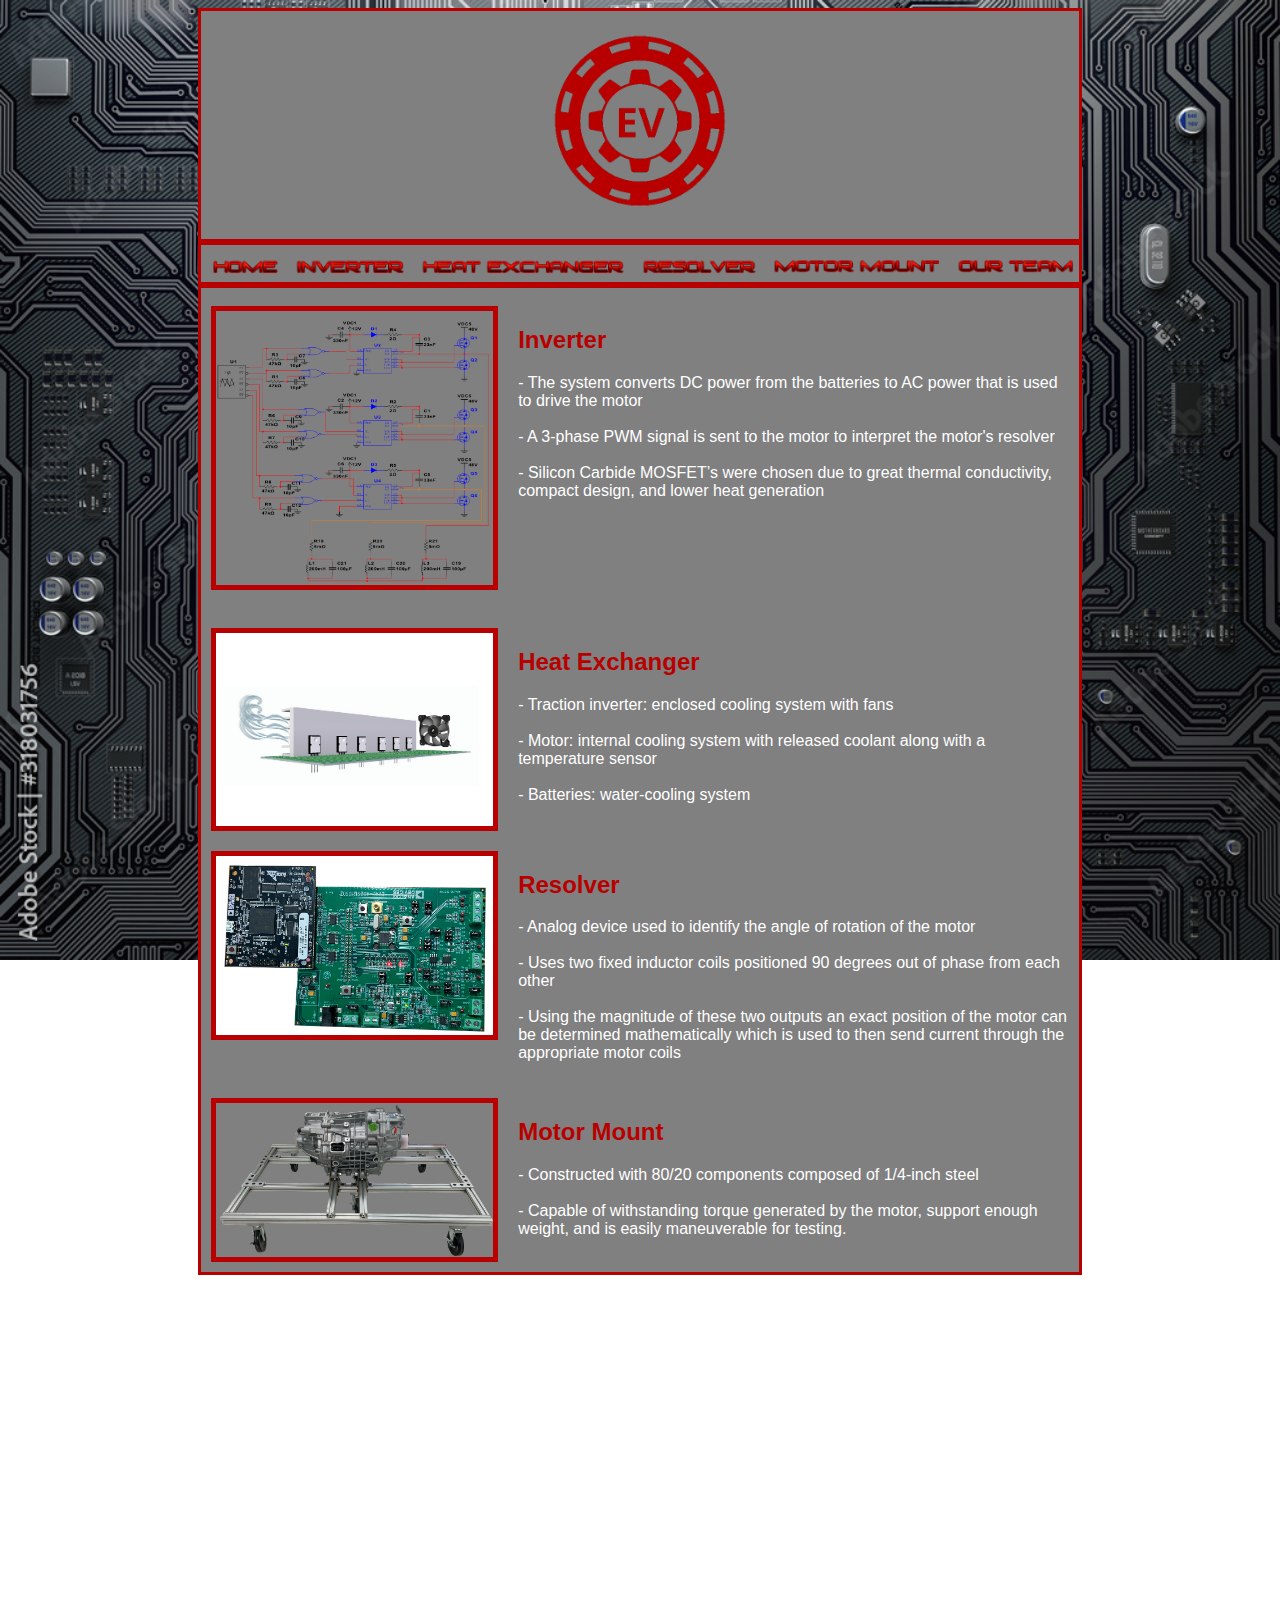
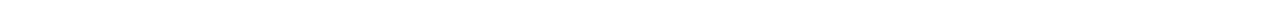
<file: index.html>
<!--Version 1.0-->

<!DOCTYPE html>
<html>
    <head>
        <meta charset="UTF-8">
        <link href = "SD_Homepage.css" rel = "stylesheet">
        <title>EV Senior Design Project</title>
    </head>

    <body>
        <div class = "mainBody">
            <header>
                <div class = "logoHeader">
                    <a href = "index.html"><img src = "EVlogoRedGrayT.png" alt = "EV Team Logo" class = "logoImage"></a>
                </div>
            </header>

            <nav>
                <hr>
                <div class="navBar">
                    <ul>
                        <li><a href = "index.html"><img src = "Home.png" alt = "Home Page" class = "navImg"></a></li>
                        <li><a href = "SD_Inverter.html"><img src = "Inverter.png" alt = "Inverter Page" class = "navImg"></a></li>
                        <li><a href = "SD_HeatExchange.html"><img src = "HeatExchanger.png" alt = "Heat Exchanger Page" class = "navImg"></a></li>
                        <li><a href = "SD_Resolver.html"><img src = "Resolver.png" alt = "Resolver Page" class = "navImg"></a></li>
                        <li><a href = "SD_MotorMount.html"><img src = "MotorMount.png" alt = "Motor Mount Page" class = "navImg"></a></li>
                        <li><a href = "SD_OurTeam.html"><img src = "OurTeam.png" alt = "Our Team Page" class = "navImg"></a></li>
                    </ul>
                </div>
                <hr>
            </nav>
            <article>

                <div class = "Inverter">
                    <div class = "row">
                        <div class = "column left">
                            <a href = "SD_Inverter.html"><img src = "InverterImg.png" alt = "Inverter Image" class = "homePageImage"></a>
                            <div class = "formata">
                                <a href = "SD_Inverter.html"><img src = "Inverter.png" alt = "Inverter" class = "textImg"></a>
                            </div>
                        </div>
                        <div class = "column right">
                            <h2>Inverter</h2>
                            <p>- The system converts DC power from the batteries to AC power that is used to drive the motor <br><br>
                            - A 3-phase PWM signal is sent to the motor to interpret the motor's resolver <br><br>
                            - Silicon Carbide MOSFET’s were chosen due to great thermal conductivity, compact design, and lower heat generation

                            </p>
                        </div>
                    </div>
                </div>
                <br>
                <div class = "HeatExchange">
                    <div class = "row">
                        <div class = "column left">
                            <a href = "SD_HeatExchange.html"><img src = "HeatExchangerEdited.png" alt = "Heat Exchanger" class = "homePageImage"></a>
                            <div class = "formatb">
                                <a href = "SD_HeatExchange.html"><img src = "HeatExchanger.png" alt = "Heat Exchanger"></a>
                            </div>
                        </div>
                        <div class = "column right">
                            <h2>Heat Exchanger</h2>
                            <p>- Traction inverter: enclosed cooling system with fans <br><br>
                            - Motor: internal cooling system with released coolant along with a temperature sensor <br><br>
                            - Batteries: water-cooling system 
                            </p>
                        </div>
                    </div>
                </div>
                <div class = "Resolver">
                    <div class = "row">
                        <div class = "column left">
                            <a href = "SD_Resolver.html"><img src = "ResolverImg.png" alt = "Resolver Image" class = "homePageImage"></a>
                            <div class = "formatc">
                                <a href = "SD_Resolver.html"><img src = "Resolver.png" alt = "Resolver"></a>
                            </div>
                        </div>
                        <div class = "column right">
                            <h2>Resolver</h2>
                            <p>
                                - Analog device used to identify the angle of rotation of the motor<br><br>
                                - Uses two fixed inductor coils positioned 90 degrees out of phase from each other<br><br>
                                - Using the magnitude of these two outputs an exact position of the motor can be determined 
                                mathematically which is used to then send current through the appropriate motor coils
                            </p>
                        </div>
                    </div>
                </div>
                <div class = "Motor Mount">
                    <div class = "row">
                        <div class = "column left">
                            <a href = "SD_MotorMount.html"><img src = "MotorMountG.png" alt = "Motor Mount Image" class = "homePageImage"></a>
                            <div class = "formatd">
                                <a href = "SD_MotorMount.html"><img src = "MotorMount.png" alt = "Motor Mount"></a>
                            </div>
                        </div>
                        <div class = "column right">
                            <h2>Motor Mount</h2>
                            <p>
                                - Constructed with 80/20 components composed of 1/4-inch steel <br><br>
                                - Capable of withstanding torque generated by the motor, support enough weight, and is easily maneuverable for testing.

                            </p>
                        </div>
                    </div>
                </div>

            </article>
        

        </div>
    </body>

</html>
</file>
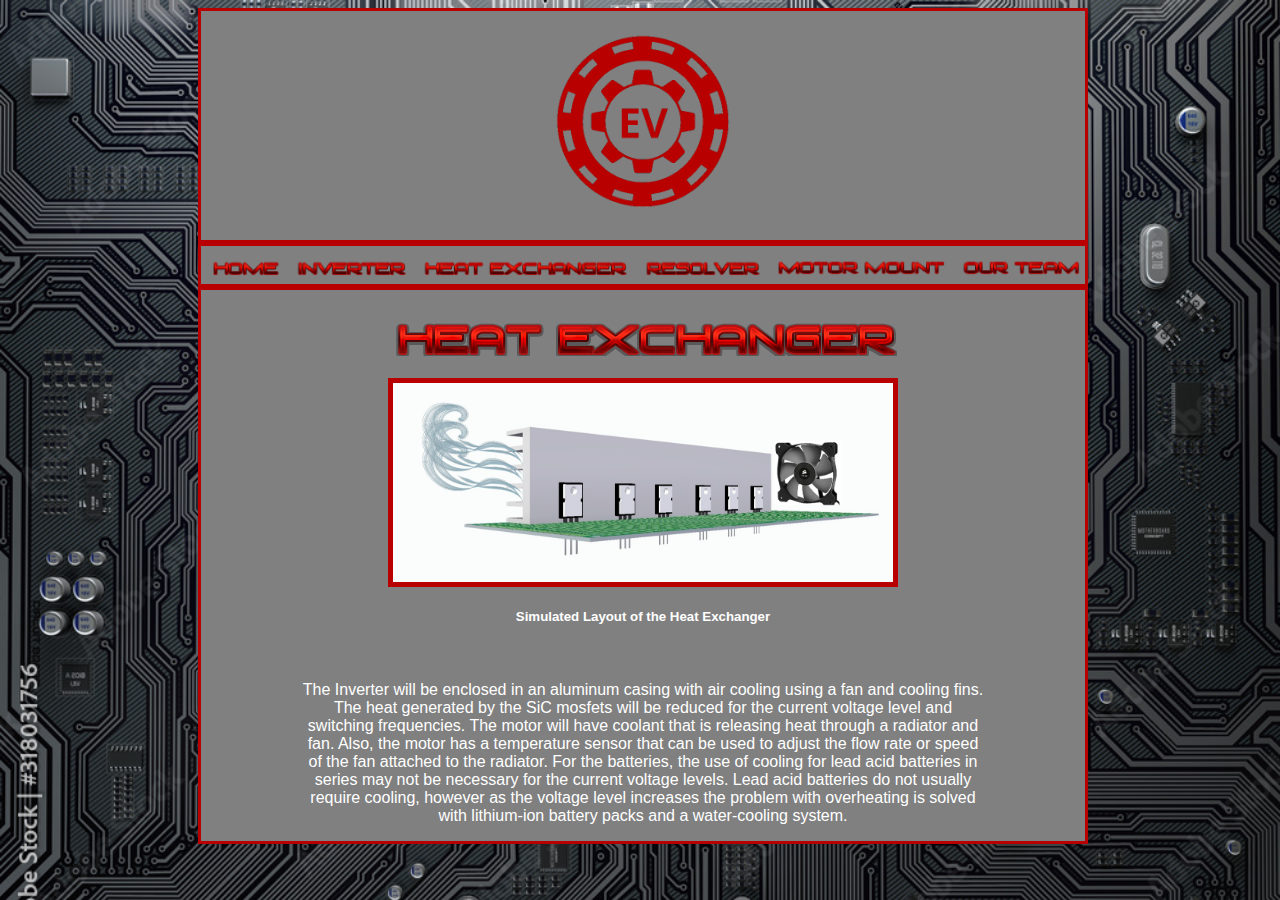
<file: SD_HeatExchange.html>
<!--Version 1.0-->

<!DOCTYPE html>
<html>
    <head>
        <meta charset="UTF-8">
        <link href = "SD_Pages.css" rel = "stylesheet">
        <title>EV Senior Design</title>
    </head>

<body>
    <div class = "mainBody">
        <header>
            <div class = "logoHeader">
                <a href = "index.html"><img src = "EVlogoRedGrayT.png" alt = "EV Team Logo" class = "logoImage"></a>
            </div>
        </header>

        <nav>
            <hr>
            <div class="navBar">
                <ul>
                    <li><a href = "index.html"><img src = "Home.png" alt = "Home Page" class = "navImg"></a></li>
                    <li><a href = "SD_Inverter.html"><img src = "Inverter.png" alt = "Inverter Page" class = "navImg"></a></li>
                    <li><a href = "SD_HeatExchange.html"><img src = "HeatExchanger.png" alt = "Heat Exchanger Page" class = "navImg"></a></li>
                    <li><a href = "SD_Resolver.html"><img src = "Resolver.png" alt = "Resolver Page" class = "navImg"></a></li>
                    <li><a href = "SD_MotorMount.html"><img src = "MotorMount.png" alt = "Motor Mount Page" class = "navImg"></a></li>
                    <li><a href = "SD_OurTeam.html"><img src = "OurTeam.png" alt = "Our Team Page" class = "navImg"></a></li>
                </ul>
            </div>
            <hr>
        </nav>
        <article>
            <br>
            <img src = "HeatExchangerLarge.png" alt = "Heat Exchanger" class = ""><br><br>
            <img src = "HeatExchangerImg.jpg" alt = "Heat Exchanger" class = "heatExchangerImage">
            <h5 class = "caption">Simulated Layout of the Heat Exchanger</h5><br>

            <div class = "pageText">
                <p class = "pageText">
                    The Inverter will be enclosed in an aluminum casing with air cooling using a fan and cooling fins. 
                    The heat generated by the SiC mosfets will be reduced for the current voltage level and switching frequencies. 
                    The motor will have coolant that is releasing heat through a radiator and fan. Also, the motor has a 
                    temperature sensor that can be used to adjust the flow rate or speed of the fan attached to the radiator. 
                    For the batteries, the use of cooling for lead acid batteries in series may not be necessary for the current voltage levels. 
                    Lead acid batteries do not usually require cooling, however as the voltage level increases the problem with overheating is 
                    solved with lithium-ion battery packs and a water-cooling system. 
                </p>
            </div>

        </article>
    

    </div>
</body>

</html>
</file>
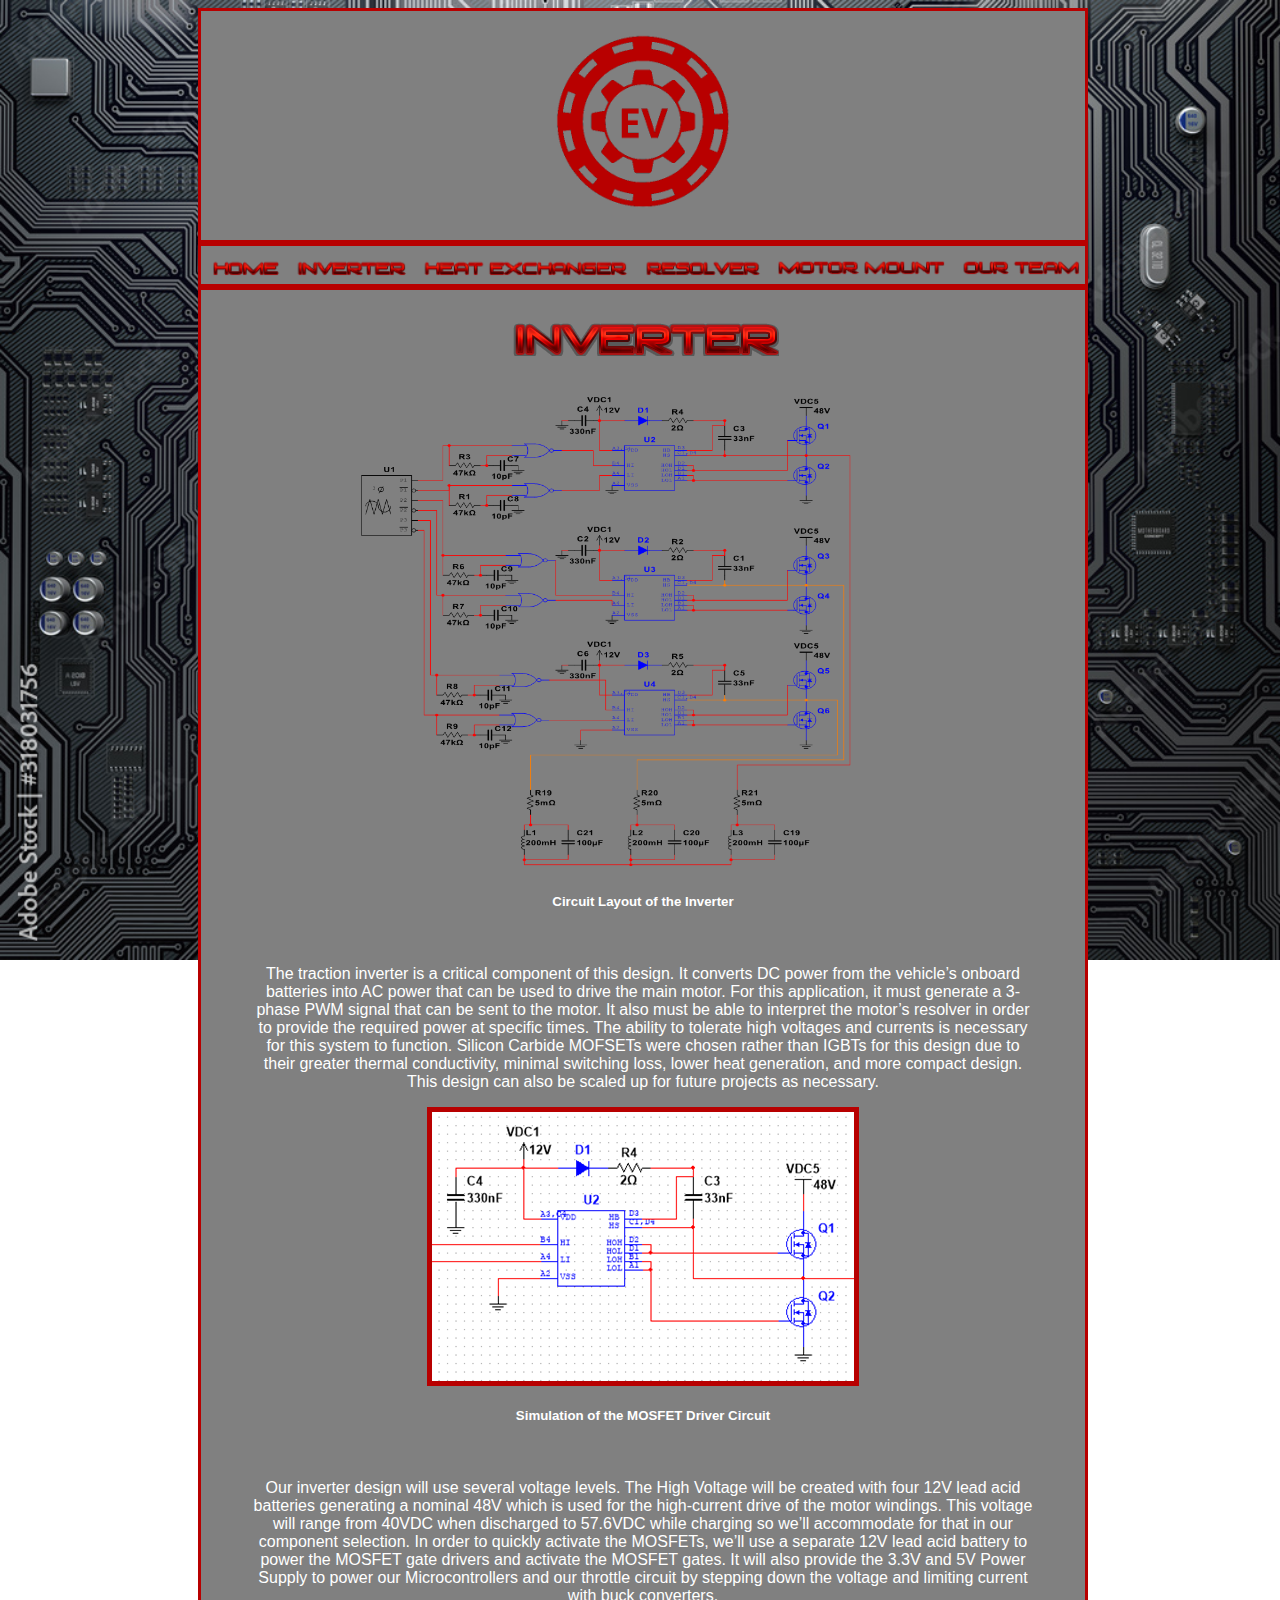
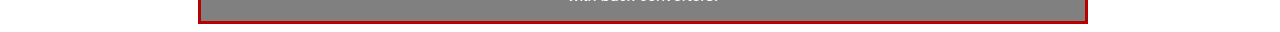
<file: SD_Inverter.html>
<!--Version 1.0-->

<!DOCTYPE html>
<html>
    <head>
        <meta charset="UTF-8">
        <link href = "SD_Pages.css" rel = "stylesheet">
        <title>EV Senior Design</title>
    </head>

    <body>
        <div class = "mainBody">
            <header>
                <div class = "logoHeader">
                    <a href = "index.html"><img src = "EVlogoRedGrayT.png" alt = "EV Team Logo" class = "logoImage"></a>
                </div>
            </header>

            <nav>
                <hr>
                <div class="navBar">
                    <ul>
                        <li><a href = "index.html"><img src = "Home.png" alt = "Home Page" class = "navImg"></a></li>
                        <li><a href = "SD_Inverter.html"><img src = "Inverter.png" alt = "Inverter Page" class = "navImg"></a></li>
                        <li><a href = "SD_HeatExchange.html"><img src = "HeatExchanger.png" alt = "Heat Exchanger Page" class = "navImg"></a></li>
                        <li><a href = "SD_Resolver.html"><img src = "Resolver.png" alt = "Resolver Page" class = "navImg"></a></li>
                        <li><a href = "SD_MotorMount.html"><img src = "MotorMount.png" alt = "Motor Mount Page" class = "navImg"></a></li>
                        <li><a href = "SD_OurTeam.html"><img src = "OurTeam.png" alt = "Our Team Page" class = "navImg"></a></li>
                    </ul>
                </div>
                <hr>
            </nav>
            <article>
                <br>
                <img src = "InverterLarge.png" alt = "Inverter" class = ""><br><br>
                <img src = "InverterImg.png" alt = "Inverter" class = "inverterImage">
                <h5 class = "caption">Circuit Layout of the Inverter</h5><br>

                <p class = "pageText">
                    The traction inverter is a critical component of this design. It converts DC power from the vehicle’s 
                    onboard batteries into AC power that can be used to drive the main motor. For this application, 
                    it must generate a 3-phase PWM signal that can be sent to the motor. It also must be able to interpret 
                    the motor’s resolver in order to provide the required power at specific times. The ability to tolerate high 
                    voltages and currents is necessary for this system to function. Silicon Carbide MOFSETs were chosen rather than 
                    IGBTs for this design due to their greater thermal conductivity, minimal switching loss, lower heat generation, and 
                    more compact design. This design can also be scaled up for future projects as necessary. 
                </p>

                <img src = "InverterMosfetCircuit.png" alt = "Inverter MOSFET Circuit" class = "pageImage">
                <h5 class = "caption">Simulation of the MOSFET Driver Circuit</h5><br>

                <p class = "pageText">
                    Our inverter design will use several voltage levels. The High Voltage will be created with four 12V lead acid batteries 
                    generating a nominal 48V which is used for the high-current drive of the motor windings.  
                    This voltage will range from 40VDC when discharged to 57.6VDC while charging so we’ll accommodate for that in 
                    our component selection. In order to quickly activate the MOSFETs, we’ll use a separate 12V lead acid battery 
                    to power the MOSFET gate drivers and activate the MOSFET gates. It will also provide the 3.3V and 5V Power 
                    Supply to power our Microcontrollers and our throttle circuit by stepping down the voltage and limiting current 
                    with buck converters.
                </p>

            </article>
        

        </div>
    </body>

</html>
</file>
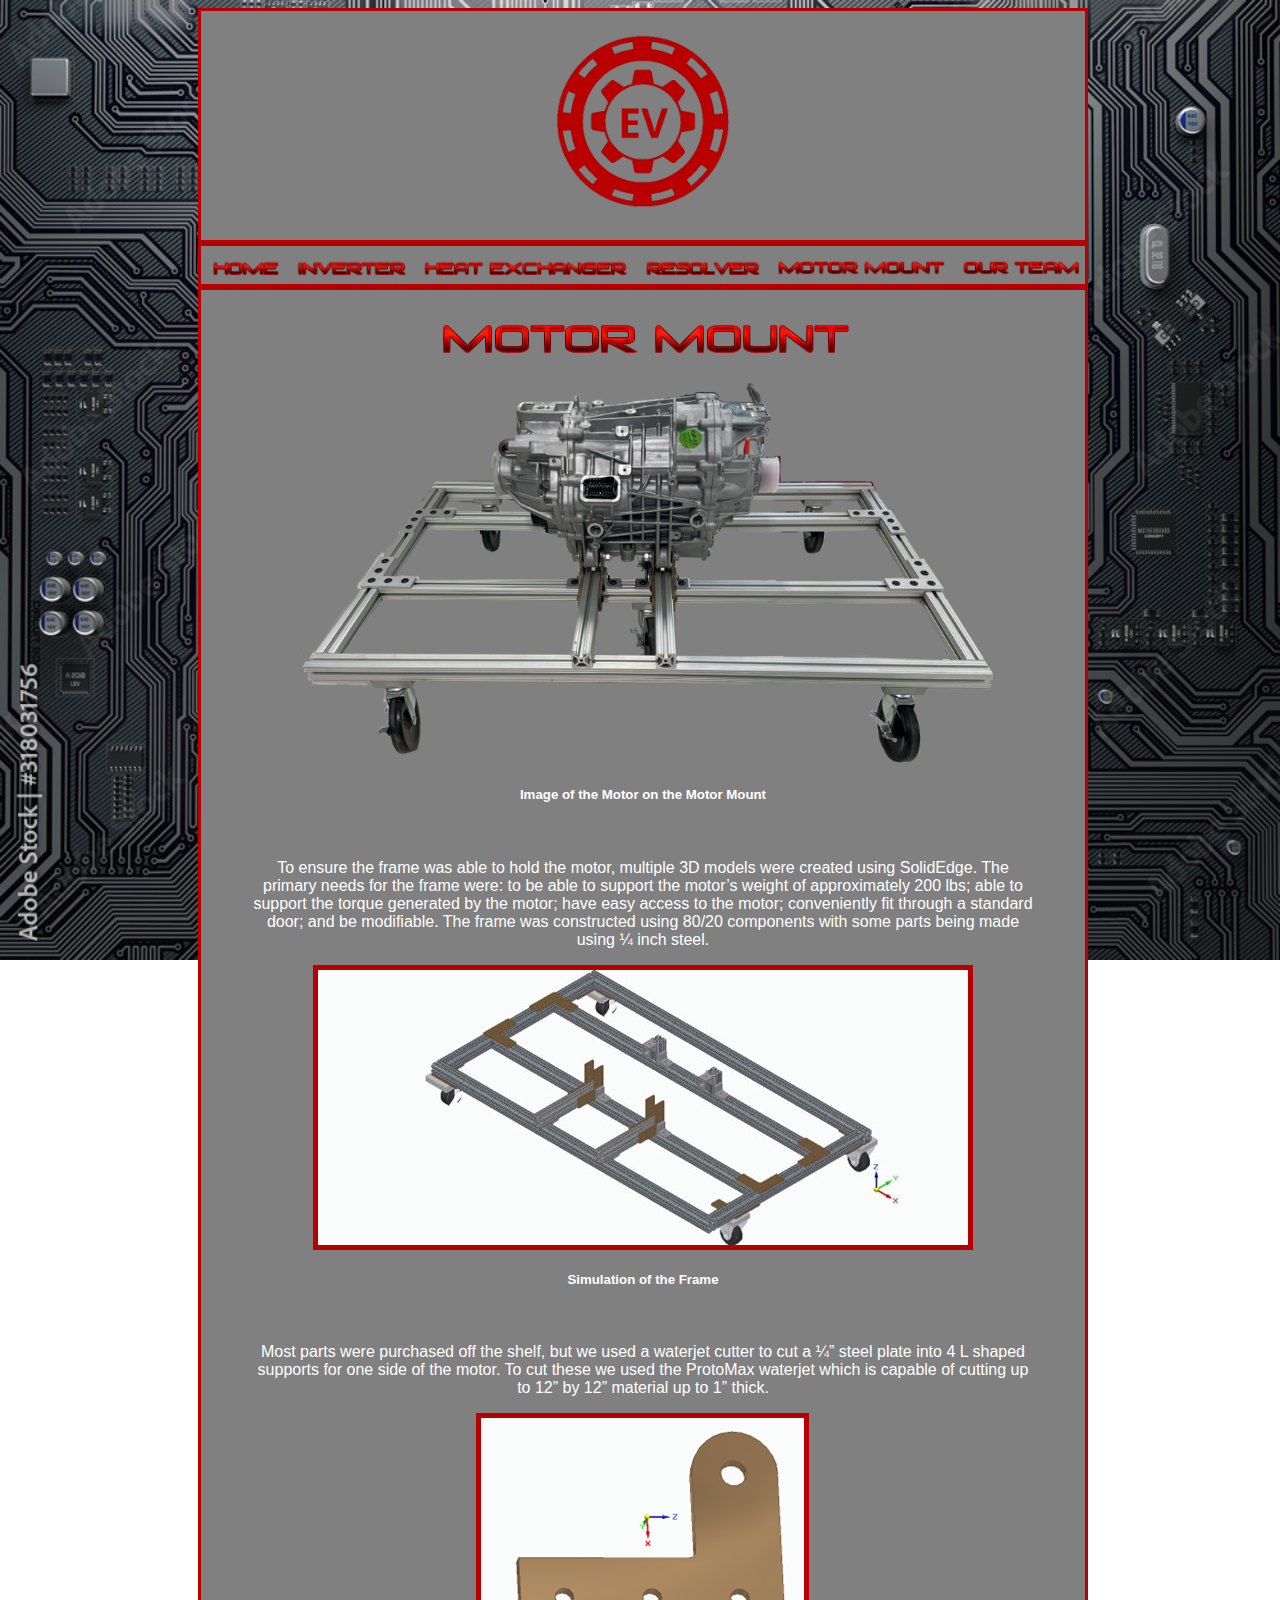
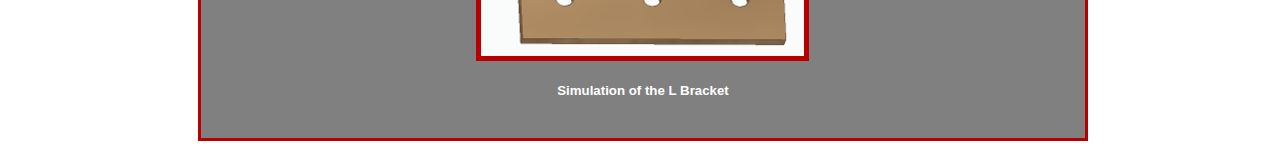
<file: SD_MotorMount.html>
<!--Version 1.0-->

<!DOCTYPE html>
<html>
    <head>
        <meta charset="UTF-8">
        <link href = "SD_Pages.css" rel = "stylesheet">
        <title>EV Senior Design</title>
    </head>

    <body>
        <div class = "mainBody">
            <header>
                <div class = "logoHeader">
                    <a href = "index.html"><img src = "EVlogoRedGrayT.png" alt = "EV Team Logo" class = "logoImage"></a>
                </div>
            </header>

            <nav>
                <hr>
                <div class="navBar">
                    <ul>
                        <li><a href = "index.html"><img src = "Home.png" alt = "Home Page" class = "navImg"></a></li>
                        <li><a href = "SD_Inverter.html"><img src = "Inverter.png" alt = "Inverter Page" class = "navImg"></a></li>
                        <li><a href = "SD_HeatExchange.html"><img src = "HeatExchanger.png" alt = "Heat Exchanger Page" class = "navImg"></a></li>
                        <li><a href = "SD_Resolver.html"><img src = "Resolver.png" alt = "Resolver Page" class = "navImg"></a></li>
                        <li><a href = "SD_MotorMount.html"><img src = "MotorMount.png" alt = "Motor Mount Page" class = "navImg"></a></li>
                        <li><a href = "SD_OurTeam.html"><img src = "OurTeam.png" alt = "Our Team Page" class = "navImg"></a></li>
                    </ul>
                </div>
                <hr>
            </nav>
            <article>
                <br>
                <img src = "MotorMountLarge.png" alt = "Motor Mount" class = ""><br><br>
                <img src = "MotorMountG.png" alt = "Motor Mount" class = "motorMountImage">
                <h5 class = "caption">Image of the Motor on the Motor Mount</h5><br>
                <p class = "pageText">
                    To ensure the frame was able to hold the motor, multiple 3D models were created using SolidEdge. 
                    The primary needs for the frame were: to be able to support the motor’s weight of approximately 200 lbs; 
                    able to support the torque generated by the motor; have easy access to the motor; conveniently fit through a 
                    standard door; and be modifiable.  The frame was constructed using 80/20 components with some parts being made 
                    using ¼ inch steel.
                </p>
                <img src = "MotorMountSim.jpg" alt = "Motor Mount Simulation" class = "pageImage">
                <h5 class = "caption">Simulation of the Frame</h5><br>
                <p class = "pageText">
                    Most parts were purchased off the shelf, but we used a waterjet cutter to cut a ¼” steel plate into 4 
                    L shaped supports for one side of the motor.  To cut these we used the ProtoMax waterjet 
                    which is capable of cutting up to 12” by 12” material up to 1” thick.
                </p>
                <img src = "MotorMountBracket.png" alt = "Motor Mount Bracket" class = "pageImage">
                <h5 class = "caption">Simulation of the L Bracket</h5><br>
                

            </article>
        

        </div>
    </body>

</html>
</file>
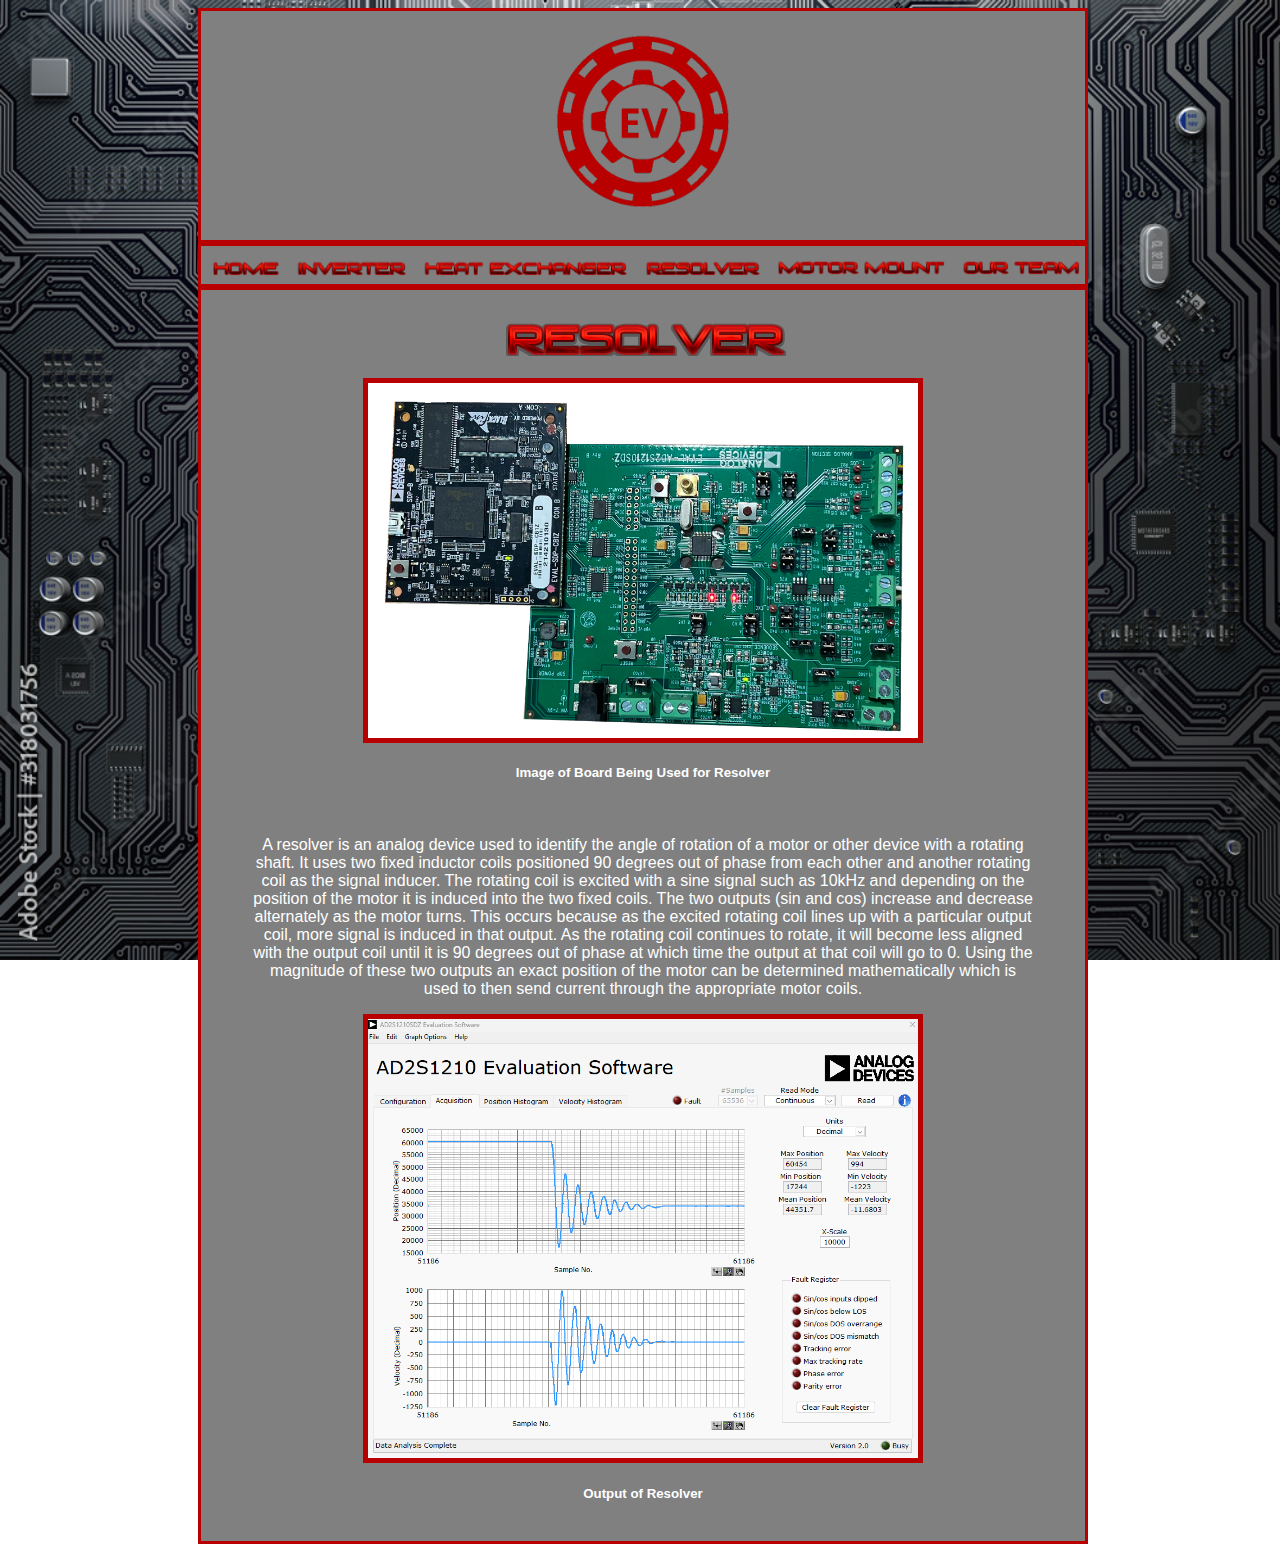
<file: SD_Resolver.html>
<!--Version 1.0-->

<!DOCTYPE html>
<html>
    <head>
        <meta charset="UTF-8">
        <link href = "SD_Pages.css" rel = "stylesheet">
        <title>EV Senior Design</title>
    </head>

    <body>
        <div class = "mainBody">
            <header>
                <div class = "logoHeader">
                    <a href = "index.html"><img src = "EVlogoRedGrayT.png" alt = "EV Team Logo" class = "logoImage"></a>
                </div>
            </header>

            <nav>
                <hr>
                <div class="navBar">
                    <ul>
                        <li><a href = "index.html"><img src = "Home.png" alt = "Home Page" class = "navImg"></a></li>
                        <li><a href = "SD_Inverter.html"><img src = "Inverter.png" alt = "Inverter Page" class = "navImg"></a></li>
                        <li><a href = "SD_HeatExchange.html"><img src = "HeatExchanger.png" alt = "Heat Exchanger Page" class = "navImg"></a></li>
                        <li><a href = "SD_Resolver.html"><img src = "Resolver.png" alt = "Resolver Page" class = "navImg"></a></li>
                        <li><a href = "SD_MotorMount.html"><img src = "MotorMount.png" alt = "Motor Mount Page" class = "navImg"></a></li>
                        <li><a href = "SD_OurTeam.html"><img src = "OurTeam.png" alt = "Our Team Page" class = "navImg"></a></li>
                    </ul>
                </div>
                <hr>
            </nav>
            <article>
                <br>
                <img src = "ResolverLarge.png" alt = "Resolver" class = ""><br><br>
                <img src = "ResolverImg.png" alt = "Resolver" class = "resolverImage">
                <h5 class = "caption">Image of Board Being Used for Resolver</h5><br>

            <p class = "pageText">
                    A resolver is an analog device used to identify the angle of rotation of a motor or other device with a rotating shaft.  
                    It uses two fixed inductor coils positioned 90 degrees out of phase from each other and another rotating coil 
                    as the signal inducer. The rotating coil is excited with a sine signal such as 10kHz and depending on the position of 
                    the motor it is induced into the two fixed coils. The two outputs (sin and cos) increase and decrease alternately as the 
                    motor turns.  This occurs because as the excited rotating coil lines up with a particular output coil, more signal is 
                    induced in that output.  As the rotating coil continues to rotate, it will become less aligned with the output coil until 
                    it is 90 degrees out of phase at which time the output at that coil will go to 0.  Using the magnitude of these two 
                    outputs an exact position of the motor can be determined mathematically which is used to then send current through 
                    the appropriate motor coils.
            </p>

            <img src = "ResolverOutput.png" alt = "Resolver Output" class = "resolverImage">
            <h5 class = "caption">Output of Resolver</h5><br>

            </article>
        

        </div>
    </body>

</html>
</file>
<file: SD_Homepage.css>
body 
{
  font-family: Verdana, sans-serif;
  background-color: white;
  background-image: url("background2.jpg");
  background-repeat:no-repeat;
  background-attachment: fixed;
  background-size: cover;
}

.mainBody
{
    border-width: 3px;
    border-style: solid;
    border-color: #b80000; 
    text-align: center; 
    width: 70%; 
    margin-left: 15%;
    background-color: #808080;
    background-size: cover;
    background-repeat: no-repeat;
}

.logoImage
{
  display: block;
  margin-left: auto;
  margin-right: auto;
  width: 25%;
  height: auto;
}

nav ul
{
    list-style-type: none;
    margin: 0;
    padding: 0;
    overflow: hidden;
    display: flex;
    justify-content: center;
}

nav li
{
  float: left;
  padding-left: 5px;
  padding-right: 5px;
}

nav img
{
  display: block;
  max-width: 100%;
  height: auto;
}

hr
{
    border-width: 3px;
    border-style: solid;
    border-color: #b80000;
}

.row:after
{
  content: "";
  display: table;
  clear: both;
}

.column
{
  float: left;
  padding: 10px;
}
.left
{
  width: 35%;
}
.right
{
  width: 65%;
  text-align: left;
}

.right h2
{
  color: #b80000;
}

*
{
  box-sizing: border-box;
}

.homePageImage
{
  opacity: 1;
  display: block;
  max-width: 100%;
  height: auto;
  transition: 0.5s ease;
  backface-visibility: hidden;
  border: 5px solid #b80000;
}

.left:hover .homePageImage 
{
    opacity: 0.3;
}

.left:hover .formata
{
    opacity: 1;
}

.textImg
{
  max-width: 100%;
  height: auto;
  text-align: center;
}

.formata
{
    transition: .5s ease;
    opacity: 0;
    position: absolute;
    top: 68%;
    left: 27.25%;
    transform: translate(-50%, -50%);
    -ms-transform: translate(-50%, -50%)
}

.left:hover .formatb
{
    opacity: 1;
}

.formatb
{
    transition: .5s ease;
    opacity: 0;
    position: absolute;
    top: 113%;
    left: 27.5%;
    transform: translate(-50%, -50%);
    -ms-transform: translate(-50%, -50%)
}

.left:hover .formatc
{
    opacity: 1;
}

.formatc
{
    transition: .5s ease;
    opacity: 0;
    position: absolute;
    top: 147%;
    left: 27.5%;
    transform: translate(-50%, -50%);
    -ms-transform: translate(-50%, -50%)
}

.left:hover .formatd
{
    opacity: 1;
}

.formatd
{
    transition: .5s ease;
    opacity: 0;
    position: absolute;
    top: 177%;
    left: 27.5%;
    transform: translate(-50%, -50%);
    -ms-transform: translate(-50%, -50%)
}

p
{
  color: white;
}
</file>
<file: SD_Pages.css>
body 
{
  font-family: Verdana, sans-serif;
  background-color: white;
  background-image: url("background2.jpg");
  background-repeat:no-repeat;
  background-attachment: fixed;
  background-size: cover;
}

.mainBody
{
    border-width: 3px;
    border-style: solid;
    border-color: #b80000; 
    text-align: center; 
    width: 70%; 
    margin-left: 15%;
    background-color: #808080;
    background-size: cover;
    background-repeat: no-repeat;
}

.logoImage
{
  display: block;
  margin-left: auto;
  margin-right: auto;
  width: 25%;
  height: auto;
}

nav ul
{
    list-style-type: none;
    margin: 0;
    padding: 0;
    overflow: hidden;
    display: flex;
    justify-content: center;
}

nav li
{
  float: left;
  padding-left: 5px;
  padding-right: 5px;
}

nav img
{
  display: block;
  max-width: 100%;
  height: auto;
}

hr
{
    border-width: 3px;
    border-style: solid;
    border-color: #b80000;
}

.person h2
{
  color: #b80000;
}

.person h3
{
  color: white;
}

.person h4
{
  color: white;
}

.personImg
{
  opacity: 1;
  display: block;
  width: 300px;
  height: auto;
  margin-left: auto;
  margin-right: auto;
  border: 5px solid #b80000;
}

.pageText
{
  padding-left: 50px;
  padding-right: 50px;
  color:white;
}

.pageImage
{
  opacity: 1;
  display: block;
  width: auto;
  height: auto;
  margin-left: auto;
  margin-right: auto;
  border: 5px solid #b80000;
}

.motorMountImage
{
  opacity: 1;
  display: block;
  width: 700px;
  height: auto;
  margin-left: auto;
  margin-right: auto;
}

.heatExchangerImage
{
  opacity: 1;
  display: block;
  width: 500px;
  height: auto;
  margin-left: auto;
  margin-right: auto;
  border: 5px solid #b80000;
}

.inverterImage
{
  opacity: 1;
  display: block;
  width: 500px;
  height: auto;
  margin-left: auto;
  margin-right: auto;
  padding-right: 70px;
}

.resolverImage
{
  opacity: 1;
  display: block;
  width: 550px;
  height: auto;
  margin-left: auto;
  margin-right: auto;
  border: 5px solid #b80000;
}

.caption
{
  color: white;
}
</file>
